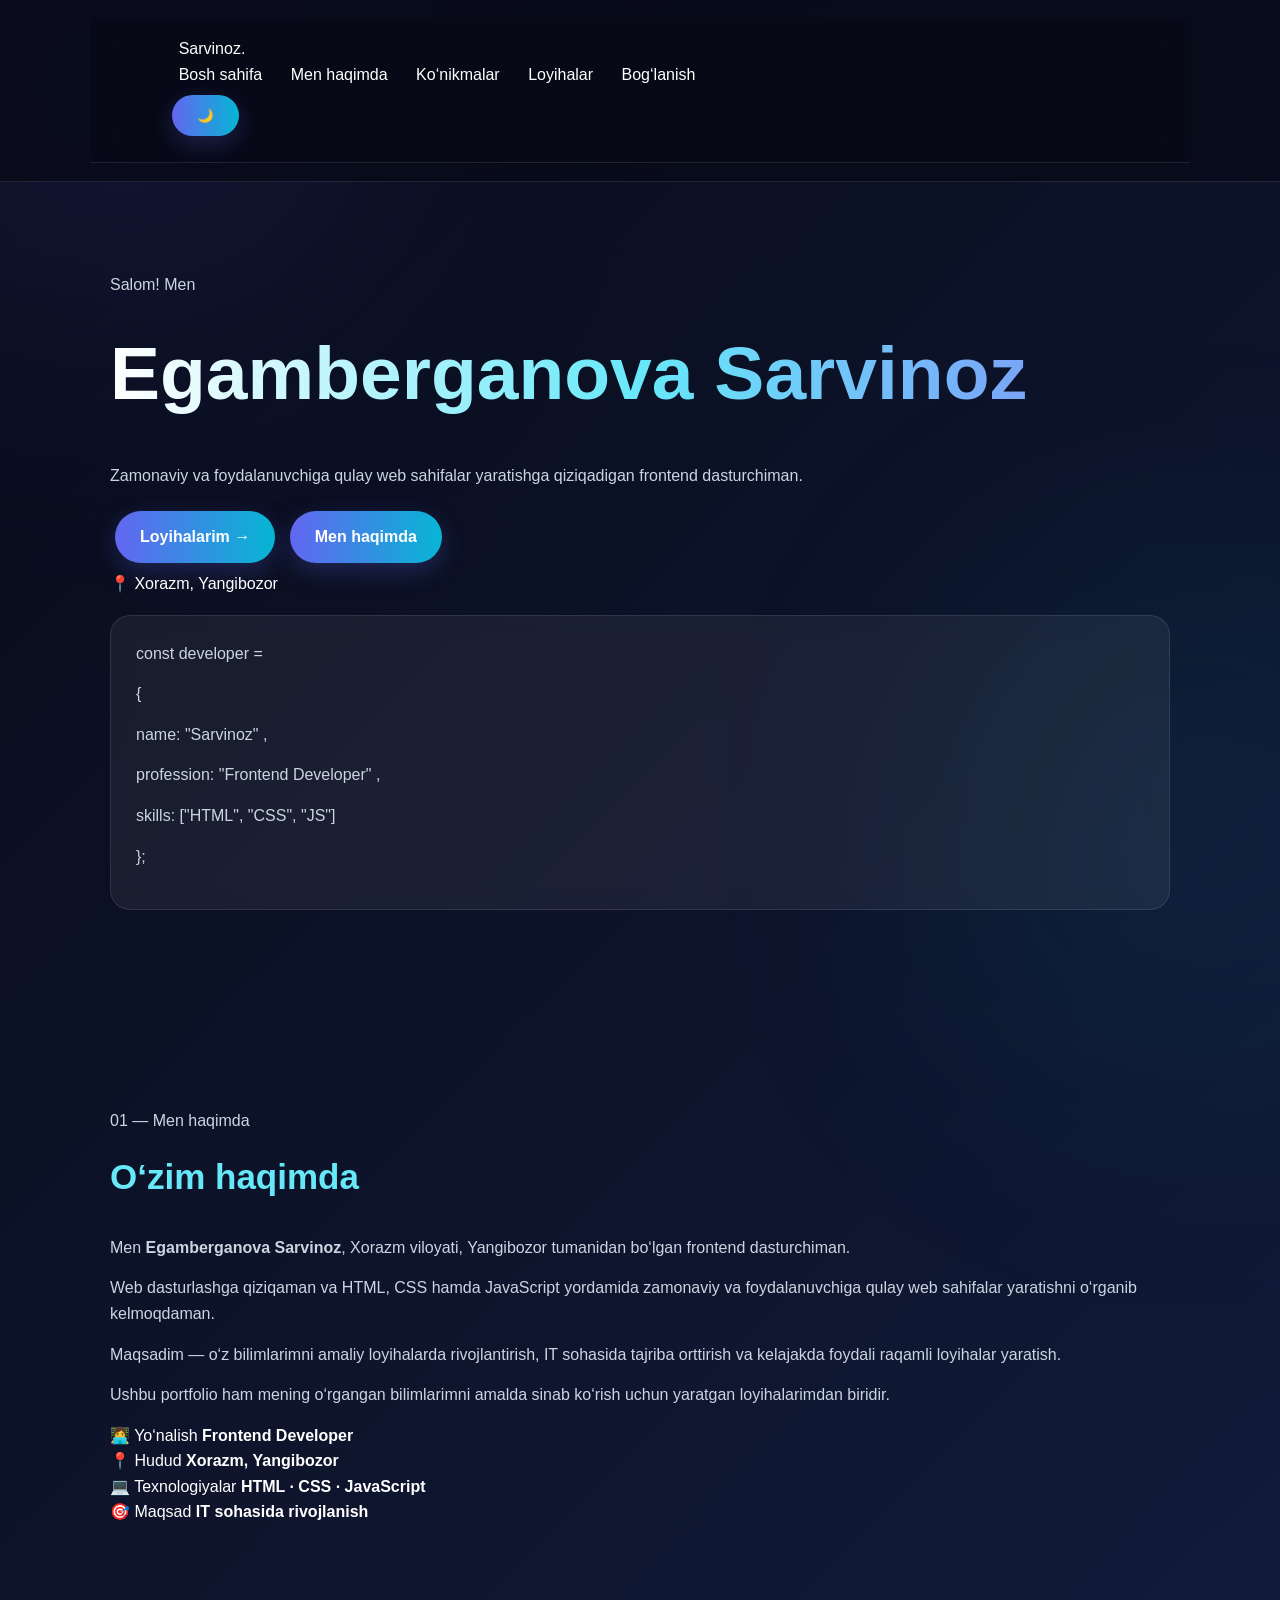
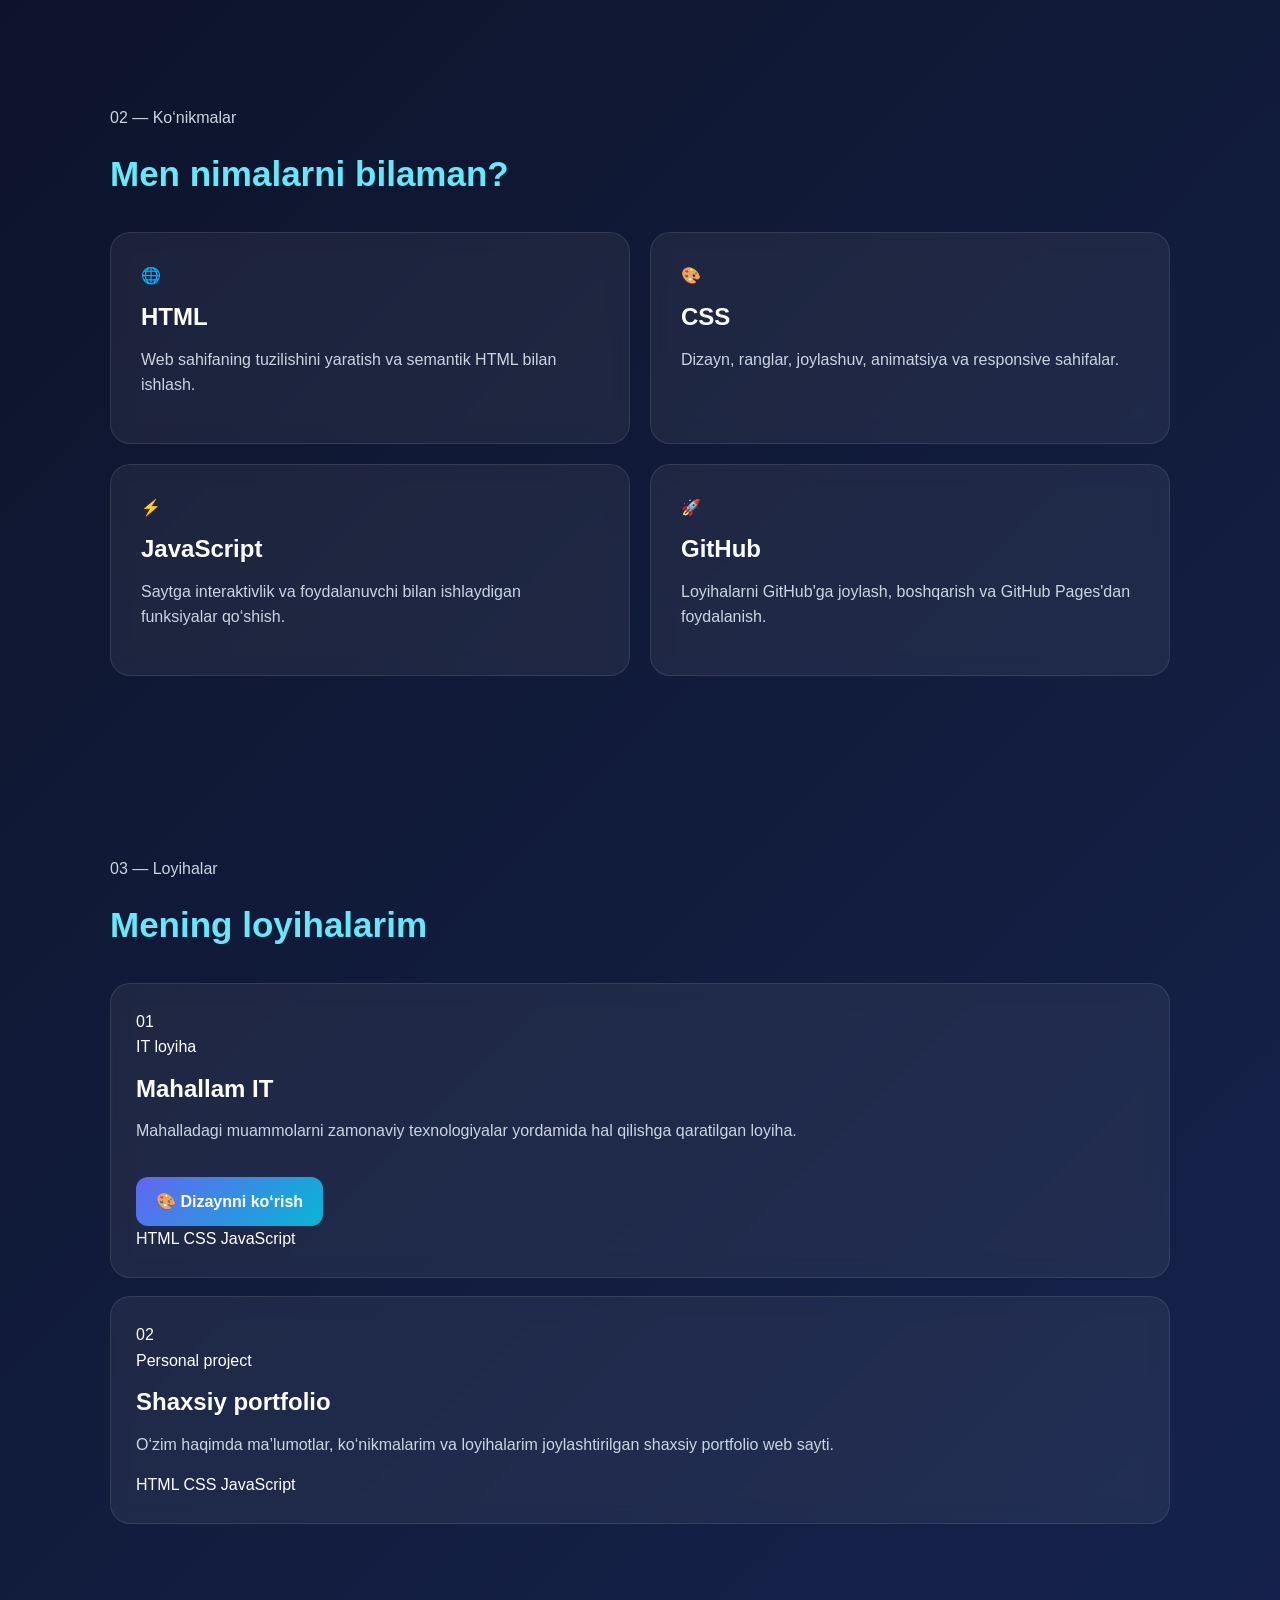
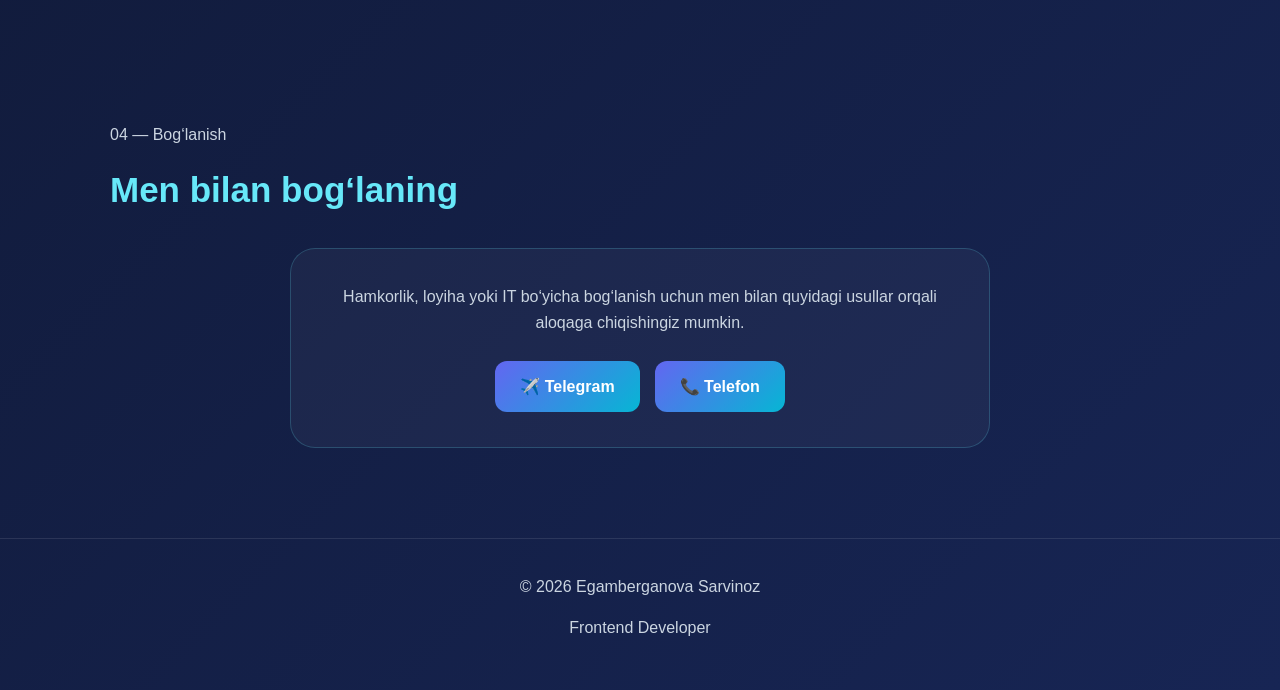
<file: index.html>
<!DOCTYPE html>
<html lang="uz">
<head>
    <meta charset="UTF-8">
    <meta name="viewport" content="width=device-width, initial-scale=1.0">

    <title>Egamberganova Sarvinoz | Frontend Developer</title>

    <meta
        name="description"
        content="Egamberganova Sarvinoz — Frontend Developer. HTML, CSS va JavaScript bilan zamonaviy web loyihalar yarataman."
    >

    <link rel="stylesheet" href="style.css">
</head>

<body>

    <!-- NAVBAR -->
    <header class="header">
        <nav class="navbar">

            <a href="#home" class="logo">
                Sarvinoz<span>.</span>
            </a>

            <div class="nav-links">
                <a href="#home">Bosh sahifa</a>
                <a href="#about">Men haqimda</a>
                <a href="#skills">Ko‘nikmalar</a>
                <a href="#projects">Loyihalar</a>
                <a href="#contact">Bog‘lanish</a>
            </div>

            <button id="themeButton" class="theme-button" aria-label="Rang rejimini almashtirish">
                🌙
            </button>

        </nav>
    </header>


    <!-- HERO -->
    <main>

        <section id="home" class="hero">

            <div class="hero-content">

                <p class="hello">Salom! Men</p>

                <h1>
                    Egamberganova
                    <span>Sarvinoz</span>
                </h1>

                <h2>
                    <span id="typingText"></span>
                </h2>

                <p class="hero-text">
                    Zamonaviy va foydalanuvchiga qulay web sahifalar
                    yaratishga qiziqadigan frontend dasturchiman.
                </p>

                <div class="hero-buttons">
                    <a href="#projects" class="btn primary-btn">
                        Loyihalarim →
                    </a>

                    <a href="#about" class="btn secondary-btn">
                        Men haqimda
                    </a>
                </div>

                <div class="location">
                    📍 Xorazm, Yangibozor
                </div>

            </div>


            <div class="hero-card">

                <div class="code-window">

                    <div class="window-top">
                        <span></span>
                        <span></span>
                        <span></span>
                    </div>

                    <div class="code">
                        <p>
                            <span class="purple">const</span>
                            developer =
                        </p>

                        <p class="indent">
                            {
                        </p>

                        <p class="indent-2">
                            name:
                            <span class="green">
                                "Sarvinoz"
                            </span>,
                        </p>

                        <p class="indent-2">
                            profession:
                            <span class="green">
                                "Frontend Developer"
                            </span>,
                        </p>

                        <p class="indent-2">
                            skills:
                            <span class="green">
                                ["HTML", "CSS", "JS"]
                            </span>
                        </p>

                        <p class="indent">
                            };
                        </p>

                    </div>

                </div>

            </div>

        </section>


        <!-- ABOUT -->
       <section id="about" class="section">

    <div class="section-title">
        <p>01 — Men haqimda</p>
        <h2>O‘zim haqimda</h2>
    </div>

    <div class="about-content">

        <div class="about-text">
            <p>
                Men <strong>Egamberganova Sarvinoz</strong>,
                Xorazm viloyati, Yangibozor tumanidan bo‘lgan
                frontend dasturchiman.
            </p>

            <p>
                Web dasturlashga qiziqaman va HTML, CSS hamda
                JavaScript yordamida zamonaviy va foydalanuvchiga
                qulay web sahifalar yaratishni o‘rganib kelmoqdaman.
            </p>

            <p>
                Maqsadim — o‘z bilimlarimni amaliy loyihalarda
                rivojlantirish, IT sohasida tajriba orttirish va
                kelajakda foydali raqamli loyihalar yaratish.
            </p>

            <p>
                Ushbu portfolio ham mening o‘rgangan bilimlarimni
                amalda sinab ko‘rish uchun yaratgan loyihalarimdan biridir.
            </p>
        </div>

        <div class="about-box">

            <div class="info-item">
                <span>👩‍💻 Yo‘nalish</span>
                <strong>Frontend Developer</strong>
            </div>

            <div class="info-item">
                <span>📍 Hudud</span>
                <strong>Xorazm, Yangibozor</strong>
            </div>

            <div class="info-item">
                <span>💻 Texnologiyalar</span>
                <strong>HTML · CSS · JavaScript</strong>
            </div>

            <div class="info-item">
                <span>🎯 Maqsad</span>
                <strong>IT sohasida rivojlanish</strong>
            </div>

        </div>

    </div>

</section>

        <!-- SKILLS -->
<section id="skills" class="section skills-section">

    <div class="section-title">
        <p>02 — Ko‘nikmalar</p>
        <h2>Men nimalarni bilaman?</h2>
    </div>

    <div class="skills-grid">

        <div class="skill-card">
            <div class="skill-icon">🌐</div>
            <h3>HTML</h3>
            <p>
                Web sahifaning tuzilishini yaratish
                va semantik HTML bilan ishlash.
            </p>
        </div>

        <div class="skill-card">
            <div class="skill-icon">🎨</div>
            <h3>CSS</h3>
            <p>
                Dizayn, ranglar, joylashuv,
                animatsiya va responsive sahifalar.
            </p>
        </div>

        <div class="skill-card">
            <div class="skill-icon">⚡</div>
            <h3>JavaScript</h3>
            <p>
                Saytga interaktivlik va foydalanuvchi
                bilan ishlaydigan funksiyalar qo‘shish.
            </p>
        </div>

        <div class="skill-card">
            <div class="skill-icon">🚀</div>
            <h3>GitHub</h3>
            <p>
                Loyihalarni GitHub'ga joylash,
                boshqarish va GitHub Pages'dan foydalanish.
            </p>
        </div>

    </div>

</section>


        <!-- PROJECTS -->
        <section id="projects" class="section">

            <div class="section-title">
                <p>03 — Loyihalar</p>
                <h2>Mening loyihalarim</h2>
            </div>

            <div class="projects-grid">

                <article class="project-card">

                    <div class="project-number">
                        01
                    </div>

                    <div class="project-content">

                        <span class="project-label">
                            IT loyiha
                        </span>

                        <h3>Mahallam IT</h3>

                        <p>
                            Mahalladagi muammolarni zamonaviy
                            texnologiyalar yordamida hal qilishga
                            qaratilgan loyiha.
                        </p>
                        <a href="mahallam-it.mp4.mp4" target="_blank" class="project-button">
    🎨 Dizaynni ko‘rish
</a>

                        <div class="project-tech">
                            <span>HTML</span>
                            <span>CSS</span>
                            <span>JavaScript</span>
                        </div>

                    </div>

                </article>


                <article class="project-card">

                    <div class="project-number">
                        02
                    </div>

                    <div class="project-content">

                        <span class="project-label">
                            Personal project
                        </span>

                        <h3>Shaxsiy portfolio</h3>

                        <p>
                            O‘zim haqimda ma’lumotlar, ko‘nikmalarim
                            va loyihalarim joylashtirilgan shaxsiy
                            portfolio web sayti.
                        </p>

                        <div class="project-tech">
                            <span>HTML</span>
                            <span>CSS</span>
                            <span>JavaScript</span>
                        </div>

                    </div>

                </article>

            </div>

        </section>


        <!-- CONTACT -->
      
    <section id="contact" class="section">

    <div class="section-title">
        <p>04 — Bog‘lanish</p>
        <h2>Men bilan bog‘laning</h2>
    </div>

    <div class="contact-box">

        <p>
            Hamkorlik, loyiha yoki IT bo‘yicha bog‘lanish uchun
            men bilan quyidagi usullar orqali aloqaga chiqishingiz mumkin.
        </p>

        <div class="contact-buttons">

            <a href="https://t.me/egambergan0va_1"
               target="_blank"
               class="contact-button">
                ✈️ Telegram
            </a>

            <a href="tel:+998882660919"
               class="contact-button">
                📞 Telefon
            </a>

        </div>

    </div>

</section>


    <!-- FOOTER -->
    <footer class="footer">

        <p>
            © 2026 Egamberganova Sarvinoz
        </p>

        <p>
            Frontend Developer
        </p>

    </footer>


    <script src="script.js"></script>

</body>
</html>
</file>
<file: style.css>
* {
  margin: 0;
  padding: 0;
  box-sizing: border-box;
  scroll-behavior: smooth;
}

body {
  font-family: Arial, sans-serif;
  background: linear-gradient(135deg, #080b18, #101936, #172554);
  color: white;
  line-height: 1.6;
  overflow-x: hidden;
}

body::before {
  content: "";
  position: fixed;
  width: 400px;
  height: 400px;
  background: #6366f1;
  filter: blur(150px);
  opacity: .2;
  top: -150px;
  left: -100px;
  z-index: -1;
}

body::after {
  content: "";
  position: fixed;
  width: 350px;
  height: 350px;
  background: #06b6d4;
  filter: blur(150px);
  opacity: .15;
  right: -100px;
  bottom: -100px;
  z-index: -1;
}

header,
nav {
  position: sticky;
  top: 0;
  z-index: 100;
  backdrop-filter: blur(15px);
  background: rgba(8, 11, 24, .8);
  border-bottom: 1px solid rgba(255,255,255,.1);
  padding: 18px 7%;
}

nav a {
  color: white;
  text-decoration: none;
  margin: 0 12px;
  transition: .3s;
}

nav a:hover {
  color: #67e8f9;
}

section {
  width: 90%;
  max-width: 1100px;
  margin: auto;
  padding: 90px 20px;
  animation: appear .8s ease;
}

h1 {
  font-size: clamp(40px, 7vw, 75px);
  background: linear-gradient(90deg, #fff, #67e8f9, #818cf8);
  -webkit-background-clip: text;
  color: transparent;
  margin-bottom: 15px;
}

h2 {
  font-size: 35px;
  margin-bottom: 30px;
  color: #67e8f9;
}

h3 {
  font-size: 24px;
  margin: 10px 0;
}

p {
  color: #cbd5e1;
  margin-bottom: 15px;
}

button,
.btn,
a.button {
  display: inline-block;
  border: none;
  padding: 13px 25px;
  margin: 8px 5px;
  border-radius: 30px;
  background: linear-gradient(90deg, #6366f1, #06b6d4);
  color: white;
  text-decoration: none;
  font-weight: bold;
  cursor: pointer;
  transition: .3s;
  box-shadow: 0 8px 25px rgba(99,102,241,.25);
}

button:hover,
.btn:hover,
a.button:hover {
  transform: translateY(-4px) scale(1.03);
  box-shadow: 0 12px 35px rgba(6,182,212,.3);
}

article,
.card,
.project,
.skill,
div[class*="card"] {
  background: rgba(255,255,255,.06);
  border: 1px solid rgba(255,255,255,.1);
  border-radius: 20px;
  padding: 25px;
  margin: 18px 0;
  backdrop-filter: blur(10px);
  transition: .3s;
}

article:hover,
.card:hover,
.project:hover,
.skill:hover {
  transform: translateY(-6px);
  border-color: rgba(103,232,249,.5);
}

ul {
  padding-left: 25px;
}

li {
  margin: 8px 0;
  color: #cbd5e1;
}

footer {
  text-align: center;
  padding: 35px;
  color: #94a3b8;
  border-top: 1px solid rgba(255,255,255,.1);
}

.reveal {
  opacity: 0;
  transform: translateY(30px);
  transition: .7s;
}

.reveal.show {
  opacity: 1;
  transform: translateY(0);
}

@keyframes appear {
  from {
    opacity: 0;
    transform: translateY(20px);
  }
  to {
    opacity: 1;
    transform: translateY(0);
  }
}

@media (max-width: 700px) {
  section {
    padding: 60px 15px;
  }

  nav {
    text-align: center;
  }

  nav a {
    display: inline-block;
    margin: 5px;
    font-size: 14px;
  }

  h2 {
    font-size: 28px;
  }
}
.project-button {
    display: inline-block;
    margin-top: 18px;
    padding: 12px 20px;
    border-radius: 12px;
    text-decoration: none;
    color: white;
    background: linear-gradient(135deg, #6366f1, #06b6d4);
    font-weight: 600;
    transition: 0.3s;
}

.project-button:hover {
    transform: translateY(-4px);
}
.contact-box {
    max-width: 700px;
    margin: 0 auto;
    text-align: center;
    padding: 35px;
    border: 1px solid rgba(103, 232, 249, 0.2);
    border-radius: 25px;
    background: rgba(255, 255, 255, 0.04);
}

.contact-buttons {
    display: flex;
    justify-content: center;
    gap: 15px;
    margin-top: 25px;
    flex-wrap: wrap;
}

.contact-button {
    display: inline-block;
    padding: 13px 25px;
    border-radius: 12px;
    text-decoration: none;
    color: white;
    background: linear-gradient(135deg, #6366f1, #06b6d4);
    font-weight: 600;
    transition: 0.3s;
}

.contact-button:hover {
    transform: translateY(-4px);
}
.skills-grid {
    display: grid;
    grid-template-columns: repeat(2, 1fr);
    gap: 20px;
}

.skill-card {
    padding: 30px;
    border-radius: 22px;
    transition: 0.3s ease;
}

.skill-card:hover {
    transform: translateY(-8px);
}

@media (max-width: 600px) {
    .skills-grid {
        grid-template-columns: 1fr;
    }
}
/* SKILLS - yangi ko‘rinish */
.skills-grid {
    display: grid !important;
    grid-template-columns: repeat(2, minmax(0, 1fr)) !important;
    gap: 20px !important;
}

.skills-grid .skill-card {
    width: auto !important;
    margin: 0 !important;
    box-sizing: border-box;
    padding: 30px !important;
}

@media (max-width: 600px) {
    .skills-grid {
        grid-template-columns: 1fr !important;
    }
}
body.light-mode {
    background: #f5f7fb;
    color: #172033;
}

body.light-mode header {
    background: rgba(255, 255, 255, 0.9);
}

body.light-mode h1,
body.light-mode h2,
body.light-mode h3,
body.light-mode p {
    color: #172033;
}

body.light-mode .skill-card,
body.light-mode .project-card,
body.light-mode .contact-box {
    background: rgba(255, 255, 255, 0.9);
    border-color: rgba(0, 0, 0, 0.1);
}
</file>
